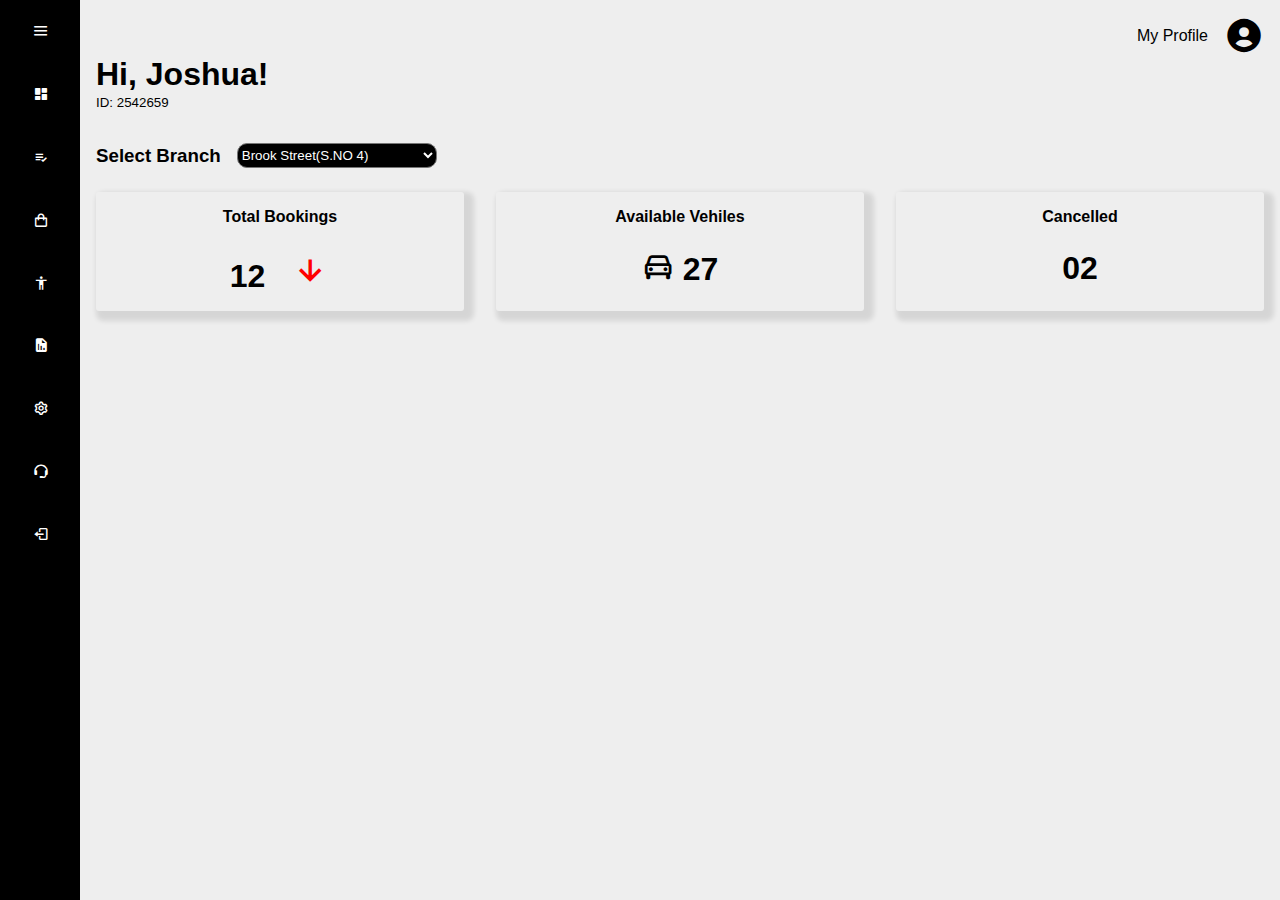
<file: Pages/AdminPage/index.html>
<!DOCTYPE html>
<html lang="en">
  <head>
    <meta charset="UTF-8" />
    <meta name="viewport" content="width=device-width, initial-scale=1.0" />
    <title>DriveEasy</title>
    <link
      href="https://unpkg.com/boxicons@2.1.4/css/boxicons.min.css"
      rel="stylesheet"
    />
    <link rel="stylesheet" href="/Styles/admin.css" />
  </head>
  <body>
    <div class="sidebar">
      <div class="top">
        <div class="logo">
          <img
            src="/Images/logo-no-background.png"
            alt="logo"
            class="logo-img"
          />
        </div>
        <div>
          <i class="bx bx-menu" id="btn"></i>
        </div>
      </div>
      <ul>
        <li>
          <a href="#">
            <i class="bx bxs-dashboard"></i>
            <span class="nav-item">Dashboard</span>
          </a>
          <span class="tooltip">Dashboard</span>
        </li>
        <li>
          <a href="#">
            <i class="bx bx-list-check"></i>
            <span class="nav-item">Bookings</span>
          </a>
          <span class="tooltip">Bookings</span>
        </li>
        <li>
          <a href="#">
            <i class="bx bx-shopping-bag"></i>
            <span class="nav-item">Inventory</span>
          </a>
          <span class="tooltip">Inventory</span>
        </li>
        <li>
          <a href="#">
            <i class="bx bx-body"></i>
            <span class="nav-item">Customers</span>
          </a>
          <span class="tooltip">Customers</span>
        </li>
        <li>
          <a href="#">
            <i class="bx bxs-report"></i>
            <span class="nav-item">Reports</span>
          </a>
          <span class="tooltip">Reports</span>
        </li>
        <li>
          <a href="#">
            <i class="bx bx-cog"></i>
            <span class="nav-item">Settings</span>
          </a>
          <span class="tooltip">Settings</span>
        </li>
        <li>
          <a href="#">
            <i class="bx bx-support"></i>
            <span class="nav-item">Help/Support</span>
          </a>
          <span class="tooltip">Help/Support</span>
        </li>
        <li>
          <a href="#">
            <i class="bx bx-log-out"></i>
            <span class="nav-item">Logout</span>
          </a>
          <span class="tooltip">Logout</span>
        </li>
      </ul>
    </div>
    <div class="main-content">
      <header>
        <div class="profile">
          <span>My Profile</span>
          <i class="bx bxs-user-circle" id="btn"></i>
        </div>
      </header>
      <main>
        <div class="name-header">
          <h1>Hi, Joshua!</h1>
          <small>ID: 2542659</small>
        </div>
        <div class="select-header">
          <h3>Select Branch</h3>
          <select name="" id=""><option value="">Brook Street(S.NO 4)</option></select>
        </div>
        <div class="analytics">
          <div class="card">
            <div class="card-name">
              <h4>Total Bookings</h4>
            </div>
            <div class="card-stats">
               <span>12</span>
               <i class="bx bx-down-arrow-alt" id="btn"></i>
            </div>
            
          </div>
          <div class="card">
            <div class="card-name">
              <h4>Available Vehiles</h4>
            </div>
            <div class="card-stats">
              <i class="bx bx-car"></i>
               <span>27</span>
            </div>
          </div>
          <div class="card">
            <div class="card-name">
              <h4>Cancelled</h4>
            </div>
            <div class="card-stats">
               <span>02</span>
            </div>
          </div>
        </div>
      </main>
    </div>

    </div>
  </body>
  <script>
    let btn = document.querySelector("#btn");
    let sidebar = document.querySelector(".sidebar");

    btn.onclick = function () {
      sidebar.classList.toggle("active");
    };
  </script>
</html>
</file>
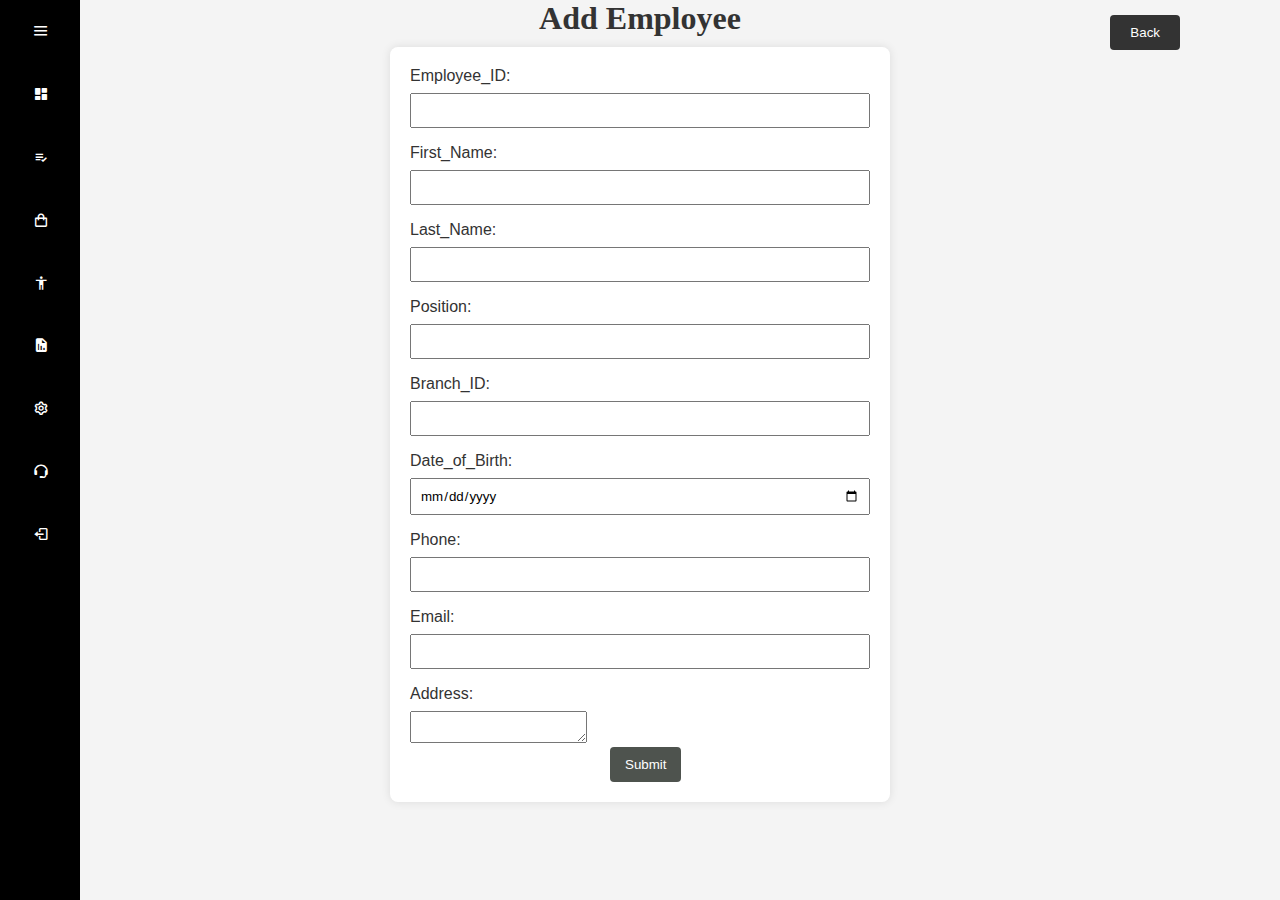
<file: Pages/AdminPage/add_employee.html>
<!-- add_employee.html -->

<!DOCTYPE html>
<html lang="en">
<head>
    <meta charset="UTF-8">
    <meta name="viewport" content="width=device-width, initial-scale=1.0">
    <title>Add Employee - DriveEasy</title>
    <link
    href="https://unpkg.com/boxicons@2.1.4/css/boxicons.min.css"
    rel="stylesheet"
  />
  <link rel="stylesheet" href="add_employee.css" />
  <style>
    canvas {
        /* Set a max-width to ensure the chart doesn't overflow its container */
        max-width: 400px;
        margin: auto;
        display: block;
    }
</style>
</head>
<body>
    <div class="sidebar">
        <div class="top">
          <div class="logo">
            <img
              src="/Images/logo-no-background.png"
              alt="logo"
              class="logo-img"
            />
          </div>
          <div>
            <i class="bx bx-menu" id="btn"></i>
          </div>
        </div>
        <ul>
          <li>
            <a href="#">
              <i class="bx bxs-dashboard"></i>
              <span class="nav-item">Dashboard</span>
            </a>
            <!-- <span class="tooltip">Dashboard</span> -->
          </li>
          <li>
            <a href="#">
              <i class="bx bx-list-check"></i>
              <span class="nav-item">Bookings</span>
            </a>
            <!-- <span class="tooltip">Bookings</span> -->
          </li>
          <li>
            <a href="#">
              <i class="bx bx-shopping-bag"></i>
              <span class="nav-item">Inventory</span>
            </a>
            <!-- <span class="tooltip">Inventory</span> -->
          </li>
          <li>
            <a href="#">
              <i class="bx bx-body"></i>
              <span class="nav-item">Customers</span>
            </a>
            <!-- <span class="tooltip">Customers</span> -->
          </li>
          <li>
            <a href="#">
              <i class="bx bxs-report"></i>
              <span class="nav-item">Reports</span>
            </a>
            <!-- <span class="tooltip">Reports</span> -->
          </li>
          <li>
            <a href="#">
              <i class="bx bx-cog"></i>
              <span class="nav-item">Settings</span>
            </a>
            <!-- <span class="tooltip">Settings</span> -->
          </li>
          <li>
            <a href="#">
              <i class="bx bx-support"></i>
              <span class="nav-item">Help/Support</span>
            </a>
            <!-- <span class="tooltip">Help/Support</span> -->
          </li>
          <li>
            <a href="#">
              <i class="bx bx-log-out"></i>
              <span class="nav-item">Logout</span>
            </a>
            <!-- <span class="tooltip">Logout</span> -->
          </li>
        </ul>
      </div>
    <h1>Add Employee</h1>
    <!-- Add the form and input fields for entering employee details -->
    <button class="back-button" onclick="goBack()">Back</button>
    
    <form>
        <label for="Employee_ID">Employee_ID:</label>
        <input type="text" id="Employee_ID" name="Employee_ID" required>

        <label for="First_Name">First_Name:</label>
        <input type="text" id="First_Name" name="First_Name" required>

        <label for="Last_Name">Last_Name:</label>
        <input type="text" id="Last_Name" name="Last_Name" required>

        <label for="Position">Position:</label>
        <input type="text" id="Position" name="Position" required>

        <label for="Branch_ID">Branch_ID:</label>
        <input type="text" id="Branch_ID" name="Branch_ID" required>

        <label for="Date_of_Birth">Date_of_Birth:</label>
        <input type="date" id="Date_of_Birth" name="Date_of_Birth" required>

        <label for="Phone">Phone:</label>
        <input type="tel" id="Phone" name="Phone" required>

        <label for="email">Email:</label>
        <input type="Email" id="Email" name="Email" required>

        <label for="address">Address:</label>
        <textarea id="Address" name="Address" required></textarea>

        <button type="submit">Submit</button>
    </form>
    <script>
        document.addEventListener('DOMContentLoaded', function () {
            const btn = document.getElementById('btn');
            const sidebar = document.querySelector('.sidebar');

            btn.addEventListener('click', () => {
                sidebar.classList.toggle('active');
            });
        });
        </script>
    <script>
        // JavaScript function to go back to the admin page
        function goBack() {
            window.location.href = 'admin.html'; // Replace with the actual path to your admin page
        }
    </script>
</body>
</html>
</file>
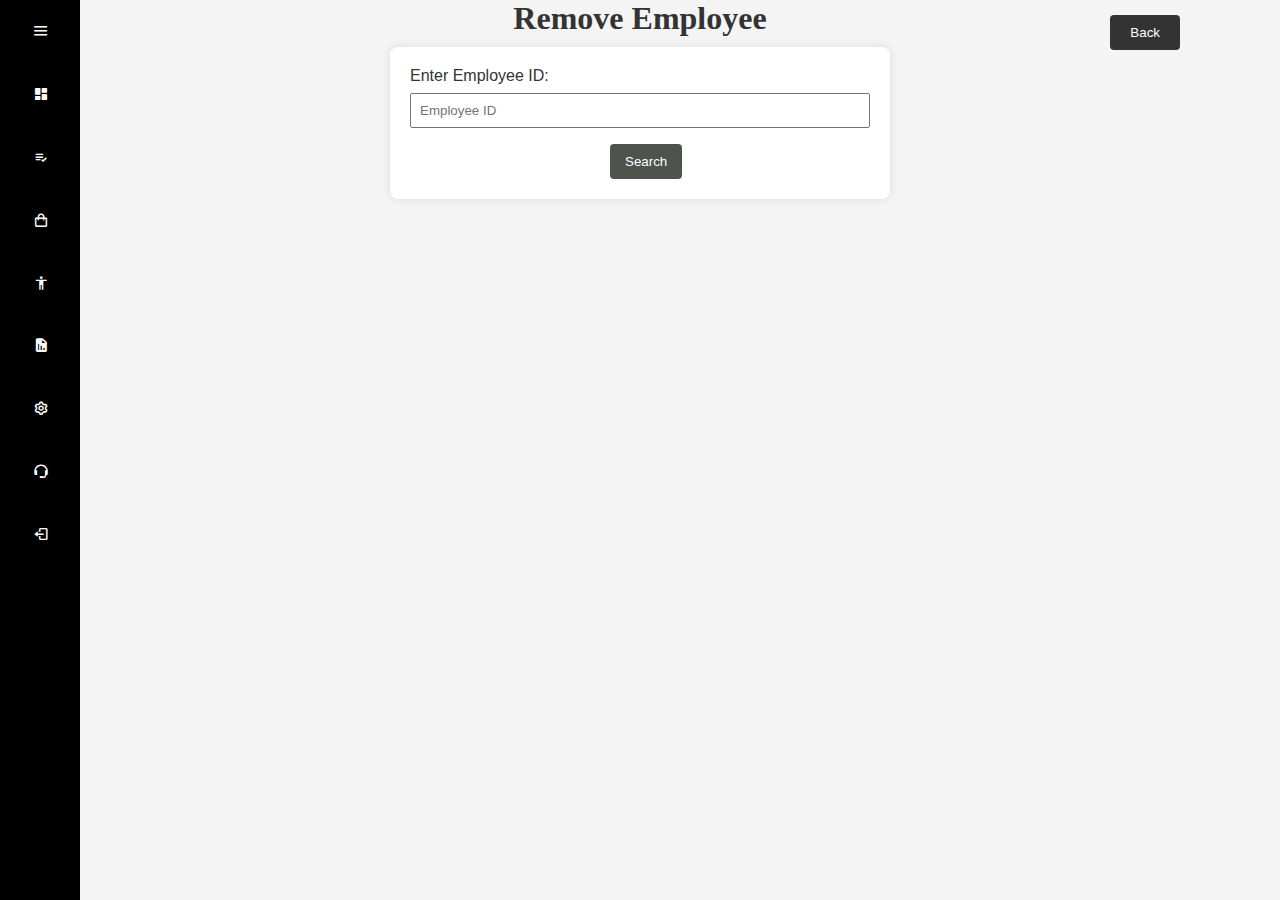
<file: Pages/AdminPage/emp_remove.html>
<!-- remove_employee.html -->
<!DOCTYPE html>
<html lang="en">
<head>
    <meta charset="UTF-8">
    <meta name="viewport" content="width=device-width, initial-scale=1.0">
    <title>Add Employee - DriveEasy</title>
    <link
    href="https://unpkg.com/boxicons@2.1.4/css/boxicons.min.css"
    rel="stylesheet"
  />
  <link rel="stylesheet" href="add_employee.css" />
  <style>
    canvas {
        /* Set a max-width to ensure the chart doesn't overflow its container */
        max-width: 400px;
        margin: auto;
        display: block;
    }
</style>
</head>
<body>
    <div class="sidebar">
        <div class="top">
            <div class="logo">
              <img
                src="/Images/logo-no-background.png"
                alt="logo"
                class="logo-img"
              />
            </div>
            <div>
              <i class="bx bx-menu" id="btn"></i>
            </div>
          </div>
          <ul>
            <li>
              <a href="#">
                <i class="bx bxs-dashboard"></i>
                <span class="nav-item">Dashboard</span>
              </a>
              <!-- <span class="tooltip">Dashboard</span> -->
            </li>
            <li>
              <a href="#">
                <i class="bx bx-list-check"></i>
                <span class="nav-item">Bookings</span>
              </a>
              <!-- <span class="tooltip">Bookings</span> -->
            </li>
            <li>
              <a href="#">
                <i class="bx bx-shopping-bag"></i>
                <span class="nav-item">Inventory</span>
              </a>
              <!-- <span class="tooltip">Inventory</span> -->
            </li>
            <li>
              <a href="#">
                <i class="bx bx-body"></i>
                <span class="nav-item">Customers</span>
              </a>
              <!-- <span class="tooltip">Customers</span> -->
            </li>
            <li>
              <a href="#">
                <i class="bx bxs-report"></i>
                <span class="nav-item">Reports</span>
              </a>
              <!-- <span class="tooltip">Reports</span> -->
            </li>
            <li>
              <a href="#">
                <i class="bx bx-cog"></i>
                <span class="nav-item">Settings</span>
              </a>
              <!-- <span class="tooltip">Settings</span> -->
            </li>
            <li>
              <a href="#">
                <i class="bx bx-support"></i>
                <span class="nav-item">Help/Support</span>
              </a>
              <!-- <span class="tooltip">Help/Support</span> -->
            </li>
            <li>
              <a href="#">
                <i class="bx bx-log-out"></i>
                <span class="nav-item">Logout</span>
              </a>
              <!-- <span class="tooltip">Logout</span> -->
            </li>
          </ul>
    </div>
    <h1>Remove Employee</h1>
    <button class="back-button" onclick="goBack()">Back</button>

    <form>
        <label for="employeeIdInput">Enter Employee ID:</label>
        <input type="text" id="employeeIdInput" placeholder="Employee ID">
        <button type="button" onclick="searchEmployee()">Search</button>

        <!-- Content for removing employee details -->
        <div id="removeEmployeeContent" style="display: none;">
            <p>Are you sure you want to remove Employee ID: <strong id="employeeIdDisplay"></strong>?</p>
            <button onclick="confirmRemove()">Yes</button>
            <button class="No-button" onclick="goBack()">No</button>
        </div>

        <!-- Confirmation dialog -->
        <div id="confirmationDialog" class="confirmation-dialog" style="display: none;">
            <p>Employee removed successfully!</p>
            <button onclick="goBack()">OK</button>
        </div>
    </form>

    

    <!-- Your existing scripts (employeeId extraction, confirmRemove, goBack) -->

    <!-- New script for searching employee by ID -->
    <script>
        function searchEmployee() {
            var employeeIdInput = document.getElementById('employeeIdInput').value;

            // Assuming you have a function to fetch employee details by ID
            // This is a placeholder, replace it with your actual logic
            var employeeDetails = getEmployeeDetails(employeeIdInput);

            if (employeeDetails) {
                // Display the remove employee content
                document.getElementById('employeeIdDisplay').textContent = employeeIdInput;
                document.getElementById('removeEmployeeContent').style.display = 'block';
            } else {
                // Handle the case where employee ID is not found
                alert('Employee not found. Please enter a valid Employee ID.');
            }
        }

        // Placeholder function, replace it with your actual logic
        function getEmployeeDetails(employeeId) {
            // Implement your logic to fetch employee details by ID
            // For example, make an API call to get employee details
            // Return the employee details if found, otherwise return null
            // Replace this with your actual logic
            // For now, just return a placeholder object
            return { name: 'John Doe', position: 'Manager' };
        }
    </script>

    <!-- Your existing script for toggling the sidebar -->
    <script>
        document.addEventListener('DOMContentLoaded', function () {
            const btn = document.getElementById('btn');
            const sidebar = document.querySelector('.sidebar');

            btn.addEventListener('click', () => {
                sidebar.classList.toggle('active');
            });
        });
    </script>
    <script>
        // JavaScript function to go back to the admin page
        function goBack() {
            window.location.href = 'admin.html'; // Replace with the actual path to your admin page
        }
    </script>
</body>
</html>
</file>
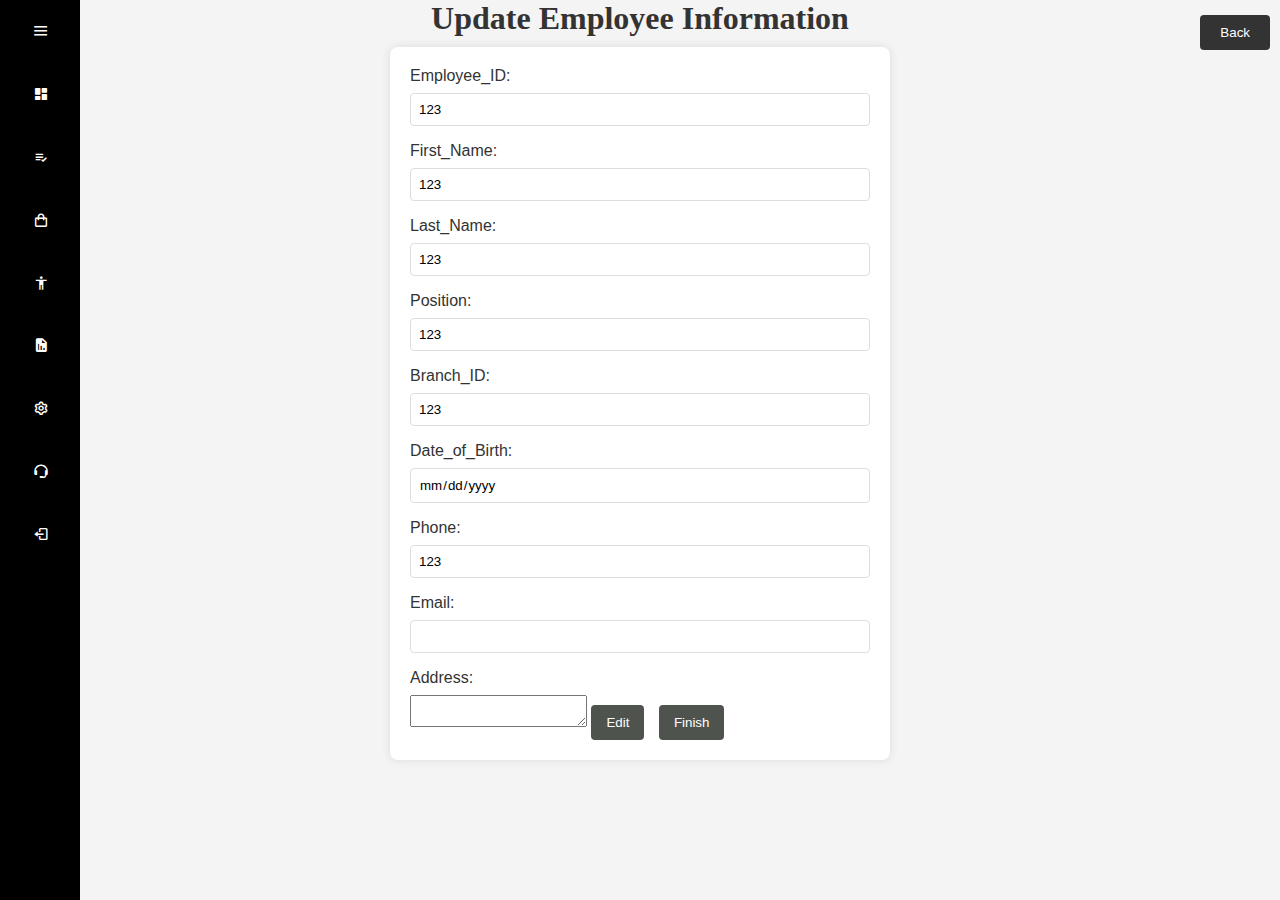
<file: Pages/AdminPage/update_emp.html>
<!-- update_employee.html -->

<!DOCTYPE html>
<html lang="en">
<head>
    <meta charset="UTF-8">
    <meta name="viewport" content="width=device-width, initial-scale=1.0">
    <title>Update Employee Info - DriveEasy</title>
    <link
    href="https://unpkg.com/boxicons@2.1.4/css/boxicons.min.css"
    rel="stylesheet"
  />
  <link rel="stylesheet" href="update_emp.css" />
</head>
<body>
    <div class="sidebar">
        <div class="top">
          <div class="logo">
            <img
              src="/Images/logo-no-background.png"
              alt="logo"
              class="logo-img"
            />
          </div>
          <div>
            <i class="bx bx-menu" id="btn"></i>
          </div>
        </div>
        <ul>
            <li>
                <a href="#">
                  <i class="bx bxs-dashboard"></i>
                  <span class="nav-item">Dashboard</span>
                </a>
                <!-- <span class="tooltip">Dashboard</span> -->
              </li>
              <li>
                <a href="#">
                  <i class="bx bx-list-check"></i>
                  <span class="nav-item">Bookings</span>
                </a>
                <!-- <span class="tooltip">Bookings</span> -->
              </li>
              <li>
                <a href="#">
                  <i class="bx bx-shopping-bag"></i>
                  <span class="nav-item">Inventory</span>
                </a>
                <!-- <span class="tooltip">Inventory</span> -->
              </li>
              <li>
                <a href="#">
                  <i class="bx bx-body"></i>
                  <span class="nav-item">Customers</span>
                </a>
                <!-- <span class="tooltip">Customers</span> -->
              </li>
              <li>
                <a href="#">
                  <i class="bx bxs-report"></i>
                  <span class="nav-item">Reports</span>
                </a>
                <!-- <span class="tooltip">Reports</span> -->
              </li>
              <li>
                <a href="#">
                  <i class="bx bx-cog"></i>
                  <span class="nav-item">Settings</span>
                </a>
                <!-- <span class="tooltip">Settings</span> -->
              </li>
              <li>
                <a href="#">
                  <i class="bx bx-support"></i>
                  <span class="nav-item">Help/Support</span>
                </a>
                <!-- <span class="tooltip">Help/Support</span> -->
              </li>
              <li>
                <a href="#">
                  <i class="bx bx-log-out"></i>
                  <span class="nav-item">Logout</span>
                </a>
                <!-- <span class="tooltip">Logout</span> -->
              </li>
            </ul>
          </div>
        <h1>Update Employee Information</h1>
    <!-- Add the form and input fields for updating employee details -->
    <button class="back-button" onclick="goBack()">Back</button>

    <form id="updateForm" onsubmit="updateEmployee(event)">
      
        <label for="Employee_ID">Employee_ID:</label>
<input type="text" id="Employee_ID" name="Employee_ID" value="123" readonly>

<label for="First_Name">First_Name:</label>
<input type="text" id="First_Name" name="First_Name" value="123" readonly>

<label for="Last_Name">Last_Name:</label>
<input type="text" id="Last_Name" name="Last_Name" value="123" readonly>

<label for="Position">Position:</label>
<input type="text" id="Position" name="Position" value="123" readonly>

<label for="Branch_ID">Branch_ID:</label>
<input type="text" id="Branch_ID" name="Branch_ID" value="123" readonly>

<label for="Date_of_Birth">Date_of_Birth:</label>
<input type="date" id="Date_of_Birth" name="Date_of_Birth" value="123" readonly>

<label for="Phone">Phone:</label>
<input type="tel" id="Phone" name="Phone" value="123" readonly>

<label for="Email">Email:</label>
<input type="email" id="Email" name="Email" readonly>

<label for="Address">Address:</label>
<textarea id="Address" name="Address" readonly></textarea>

<button type="button" id="editButton" onclick="enableEdit()">Edit</button>
<button type="submit" id="finishButton" disabled>Finish</button>
</form>

    <script>
        document.addEventListener('DOMContentLoaded', function () {
            const btn = document.getElementById('btn');
            const sidebar = document.querySelector('.sidebar');

            btn.addEventListener('click', () => {
                sidebar.classList.toggle('active');
            });
        });

        // JavaScript function to go back to the admin page
        function goBack() {
            window.location.href = 'admin.html'; // Replace with the actual path to your admin page
        }

        function enableEdit() {
    // Enable editing of input fields
    const inputIds = ['Employee_ID', 'First_Name', 'Last_Name', 'Position', 'Branch_ID', 'Date_of_Birth', 'Phone', 'Email'];

    inputIds.forEach(id => {
        const input = document.getElementById(id);
        if (input) {
            input.removeAttribute('readonly');
        }
    });

    // Enable editing of the textarea
    const textarea = document.getElementById('Address');
    textarea.removeAttribute('readonly');

    // Enable the Finish button
    document.getElementById('finishButton').removeAttribute('disabled');
}
        function updateEmployee(event) {
            event.preventDefault(); // Prevent the form from submitting

            // Your logic to update employee details goes here

            // After updating, you can disable editing and reset the form
            disableEdit();
        }

        // JavaScript function to disable editing and reset the form
        function disableEdit() {
            // Disable editing of input fields
            const inputs = document.querySelectorAll('#updateForm input');
            inputs.forEach(input => input.setAttribute('readonly', true));

            // Disable editing of the textarea
            const textarea = document.getElementById('Address');
            textarea.setAttribute('readonly', true);

            // Disable the Finish button
            document.getElementById('finishButton').setAttribute('disabled', true);
        }
    </script>
</body>
</html>
</file>
<file: Styles/admin.css>
* {
  margin: 0;
  padding: 0;
  box-sizing: border-box;
  font-family: "Segoe UI", Tahoma, Geneva, Verdana, sans-serif;
}

/* body {
  background-color: black;
} */

.logo-img {
  width: 180px;
  height: 30px;
}

.sidebar {
  position: absolute;
  top: 0;
  left: 0;
  height: 100vh;
  width: 80px;
  background-color: black;
  padding: 0.4rem 0.8rem;
  transition: all 0.5s ease;
}

.sidebar.active ~ .main-content {
  left: 250px;
  width: calc(100% - 250px);
}

.sidebar.active {
  width: 300px;
}

.sidebar #btn {
  position: absolute;
  color: #fff;
  top: 0.4rem;
  left: 50%;
  font-size: 1.2rem;
  line-height: 50px;
  transform: translate(-50%);
  cursor: pointer;
}

.sidebar.active #btn {
  left: 75%;
}

.sidebar .top .logo {
  color: #fff;
  display: flex;
  height: 50px;
  width: 100%;
  align-items: center;
  pointer-events: none;
  opacity: 0;
}

.sidebar.active .top .logo {
  padding-top: 10px;
  opacity: 1;
}
.top {
  display: flex;
}

.top .logo {
  margin-right: 5px;
}

.sidebar ul li {
  position: relative;
  list-style-type: none;
  height: 50px;
  width: 90%;
  margin: 0.8rem auto;
  line-height: 50px;
}

.sidebar ul li a {
  color: #fff;
  display: flex;
  align-items: center;
  text-decoration: none;
  border-radius: 0.8rem;
}

.sidebar ul li a:hover {
  background-color: #fff;
  color: black;
}

.sidebar ul li a i {
  min-width: 50px;
  text-align: center;
  height: 50px;
  border-radius: 12px;
  line-height: 50px;
}

.sidebar .nav-item {
  opacity: 0;
}

.sidebar.active .nav-item {
  opacity: 1;
}

.sidebar ul li .tooltip {
  position: absolute;
  left: 125px;
  top: 50%;
  transform: translate(-50%, -50%);
  box-shadow: 0 0.5rem 0.8rem rgba(0, 0, 0, 0.2);
  border-radius: 0.6rem;
  padding: 0.4rem 1.2rem;
  line-height: 1.8rem;
  z-index: 20;
  opacity: 0;
}

.sidebar ul li:hover .tooltip {
  opacity: 1;
}

.sidebar.active ul li .tooltip {
  display: none;
}

.main-content {
  position: relative;
  background-color: #eee;
  min-height: 100vh;
  top: 0;
  left: 80px;
  transition: all 0.5s ease;
  width: calc(100% - 80px);
  padding: 1rem;
}

.profile {
  display: flex;
  align-items: center;
  justify-content: flex-end;
  /* padding-top: 0.5rem; */
}

.main-content #btn {
  position: relative;
  padding-left: 1rem;
  font-size: 2.5rem;
}

.select-header {
  display: flex;
  align-items: center;
  justify-content: flex-start;
  padding-top: 2rem;
}

.select-header h3 {
  display: inline-block;
  padding-right: 1rem;
}

.select-header select {
  height: 25px;
  width: 200px;
  background-color: black;
  color: #fff;
  border-radius: 10px;
}

.analytics {
  display: grid;
  grid-template-columns: repeat(3, 1fr);
  grid-gap: 2rem;
  margin-top: 1.5rem;
  margin-bottom: 2rem;
}

.card {
  box-shadow: 5px 5px 5px 5px rgb(0 0 0 / 10%);
  border-color: black;
  padding: 1rem;
  border-radius: 3px;
}

.card-name {
  text-align: center;
}

.card-stats {
  text-align: center;
  font-size: xx-large;
  font-weight: 700;
  padding-top: 1.5rem;
}

.card-stats #btn {
  color: red;
}
</file>
<file: Pages/AdminPage/add_employee.css>
* {
    margin: 0;
    padding: 0;
    box-sizing: border-box;
    font-family: "Segoe UI", Tahoma, Geneva, Verdana, sans-serif;
  }
  
  /* body {
    background-color: black;
  } */
  
  .logo-img {
    width: 180px;
    height: 30px;
  }
  
  .sidebar {
    position: absolute;
    top: 0;
    left: 0;
    height: 100vh;
    width: 80px;
    background-color: black;
    padding: 0.4rem 0.8rem;
    transition: all 0.5s ease;
  }
  
  .sidebar.active ~ .main-content {
    left: 250px;
    width: calc(100% - 250px);
  }
  
  .sidebar.active {
    width: 300px;
  }
  
  .sidebar #btn {
    position: absolute;
    color: #fff;
    top: 0.4rem;
    left: 50%;
    font-size: 1.2rem;
    line-height: 50px;
    transform: translate(-50%);
    cursor: pointer;
  }
  
  .sidebar.active #btn {
    left: 250px;
  }
  
  .sidebar .top .logo {
    color: #fff;
    display: flex;
    height: 50px;
    width: 100%;
    align-items: center;
    pointer-events: none;
    opacity: 0;
  }
  
  .sidebar.active .top .logo {
    padding-top: 10px;
    opacity: 1;
  }
  .top {
    display: flex;
  }
  
  .top .logo {
    margin-right: 5px;
  }
  
  .sidebar ul li {
    position: relative;
    list-style-type: none;
    height: 50px;
    width: 90%;
    margin: 0.8rem auto;
    line-height: 50px;
  }
  
  .sidebar ul li a {
    color: #fff;
    display: flex;
    align-items: center;
    text-decoration: none;
    border-radius: 0.8rem;
  }
  
  .sidebar ul li a:hover {
    background-color: #fff;
    color: black;
  }
  
  .sidebar ul li a i {
    min-width: 50px;
    text-align: center;
    height: 50px;
    border-radius: 12px;
    line-height: 50px;
  }
  
  .sidebar .nav-item {
    opacity: 0;
  }
  
  .sidebar.active .nav-item {
    opacity: 1;
  }
  
  .sidebar ul li .tooltip {
    position: absolute;
    left: 125px;
    top: 50%;
    transform: translate(-50%, -50%);
    box-shadow: 0 0.5rem 0.8rem rgba(0, 0, 0, 0.2);
    border-radius: 0.6rem;
    padding: 0.4rem 1.2rem;
    line-height: 1.8rem;
    z-index: 20;
    opacity: 0;
  }
  
  .sidebar ul li:hover .tooltip {
    opacity: 1;
  }
  
  .sidebar.active ul li .tooltip {
    display: none;
  }
  
  .main-content {
    position: relative;
    background-color: #eee;
    min-height: 100vh;
    top: 0;
    left: 80px;
    transition: all 0.5s ease;
    width: calc(100% - 80px);
    padding: 1rem;
  }
  
  .profile {
    display: flex;
    align-items: center;
    justify-content: flex-end;
    /* padding-top: 0.5rem; */
  }
  
  .main-content #btn {
    position: relative;
    padding-left: 1rem;
    font-size: 2.5rem;
  }

  body {
    font-family: 'Segoe UI', 'sans-Verdana';
    margin: 0;
    padding: 0;
    background-color: #f4f4f4;
}

h1 {
    text-align: center;
    color: #333;
    font-family: 'Segoe UI', 'sans-Verdana';
}

form {
    max-width: 500px;
    margin: 10px auto;
    padding: 20px;
    background-color: #fff;
    border-radius: 8px;
    box-shadow: 0 0 10px rgba(0, 0, 0, 0.1);
    
}

label {
    display: block;
    margin-bottom: 8px;
    color: #333;
}

input {
    width: 100%;
    padding: 8px;
    margin-bottom: 16px;
    box-sizing: border-box;
}

button {
    background-color: #4e534e;
    color: #fff;
    padding: 10px 15px;
    border: none;
    border-radius: 4px;
    cursor: pointer;
    margin-right: 100px; /* Adjust the margin between buttons as needed */
    margin-left: 200px;
}

button:hover {
    background-color: #4e534e;
}

.back-button {
    background-color: #333;
    color: #fff;
    padding: 10px 20px;
    border: none;
    border-radius: 4px;
    cursor: pointer;
    position: absolute;
    top: 15px;
    right: 0;

}

.back-button:hover {
    background-color: #555;
}
</file>
<file: Pages/AdminPage/update_emp.css>
* {
    margin: 0;
    padding: 0;
    box-sizing: border-box;
    font-family: "Segoe UI", Tahoma, Geneva, Verdana, sans-serif;
}

.logo-img {
    width: 180px;
    height: 30px;
  }
  
  .sidebar {
    position: absolute;
    top: 0;
    left: 0;
    height: 100vh;
    width: 80px;
    background-color: black;
    padding: 0.4rem 0.8rem;
    transition: all 0.5s ease;
  }
  
  .sidebar.active ~ .main-content {
    left: 250px;
    width: calc(100% - 250px);
  }
  
  .sidebar.active {
    width: 300px;
  }
  
  .sidebar #btn {
    position: absolute;
    color: #fff;
    top: 0.4rem;
    left: 50%;
    font-size: 1.2rem;
    line-height: 50px;
    transform: translate(-50%);
    cursor: pointer;
  }
  
  .sidebar.active #btn {
    left: 250px;
  }
  
  .sidebar .top .logo {
    color: #fff;
    display: flex;
    height: 50px;
    width: 100%;
    align-items: center;
    pointer-events: none;
    opacity: 0;
  }
  
  .sidebar.active .top .logo {
    padding-top: 10px;
    opacity: 1;
  }
  .top {
    display: flex;
  }
  
  .top .logo {
    margin-right: 5px;
  }
  
  .sidebar ul li {
    position: relative;
    list-style-type: none;
    height: 50px;
    width: 90%;
    margin: 0.8rem auto;
    line-height: 50px;
  }
  
  .sidebar ul li a {
    color: #fff;
    display: flex;
    align-items: center;
    text-decoration: none;
    border-radius: 0.8rem;
  }
  
  .sidebar ul li a:hover {
    background-color: #fff;
    color: black;
  }
  
  .sidebar ul li a i {
    min-width: 50px;
    text-align: center;
    height: 50px;
    border-radius: 12px;
    line-height: 50px;
  }
  
  .sidebar .nav-item {
    opacity: 0;
  }
  
  .sidebar.active .nav-item {
    opacity: 1;
  }
  
  .sidebar ul li .tooltip {
    position: absolute;
    left: 125px;
    top: 50%;
    transform: translate(-50%, -50%);
    box-shadow: 0 0.5rem 0.8rem rgba(0, 0, 0, 0.2);
    border-radius: 0.6rem;
    padding: 0.4rem 1.2rem;
    line-height: 1.8rem;
    z-index: 20;
    opacity: 0;
  }
  
  .sidebar ul li:hover .tooltip {
    opacity: 1;
  }
  
  .sidebar.active ul li .tooltip {
    display: none;
  }
  
  .main-content {
    position: relative;
    background-color: #eee;
    min-height: 100vh;
    top: 0;
    left: 80px;
    transition: all 0.5s ease;
    width: calc(100% - 80px);
    padding: 1rem;
  }
  
  .profile {
    display: flex;
    align-items: center;
    justify-content: flex-end;
    /* padding-top: 0.5rem; */
  }
  
  .main-content #btn {
    position: relative;
    padding-left: 1rem;
    font-size: 2.5rem;
  }


body {
    font-family: 'Segoe UI', 'sans-Verdana';
    margin: 0;
    padding: 0;
    background-color: #f4f4f4;
}

h1 {
    text-align: center;
    color: #333;
    font-family: 'Segoe UI', 'sans-Verdana';
}

form {
    max-width: 500px;
    margin: 10px auto;
    padding: 20px;
    background-color: #fff;
    border-radius: 8px;
    box-shadow: 0 0 10px rgba(0, 0, 0, 0.1);
}

label {
    display: block;
    margin-bottom: 8px;
    color: #333;
}

input {
    width: 100%;
    padding: 8px;
    margin-bottom: 16px;
    box-sizing: border-box;
    border: 1px solid #ddd;
    border-radius: 4px;
}

button {
    background-color: #4e534e;
    color: #fff;
    padding: 10px 15px;
    border: none;
    border-radius: 4px;
    cursor: pointer;
    margin-right: 10px; /* Adjust the margin between buttons as needed */
}

button:hover {
    background-color: #555555;
    color: white;
}

.back-button {
    background-color: #333;
    color: #fff;
    padding: 10px 20px;
    border: none;
    border-radius: 4px;
    cursor: pointer;
    position: absolute;
    top: 15px;
    right: 0;
}

.back-button:hover {
        background-color: #555555;
        color: white;
}
</file>
